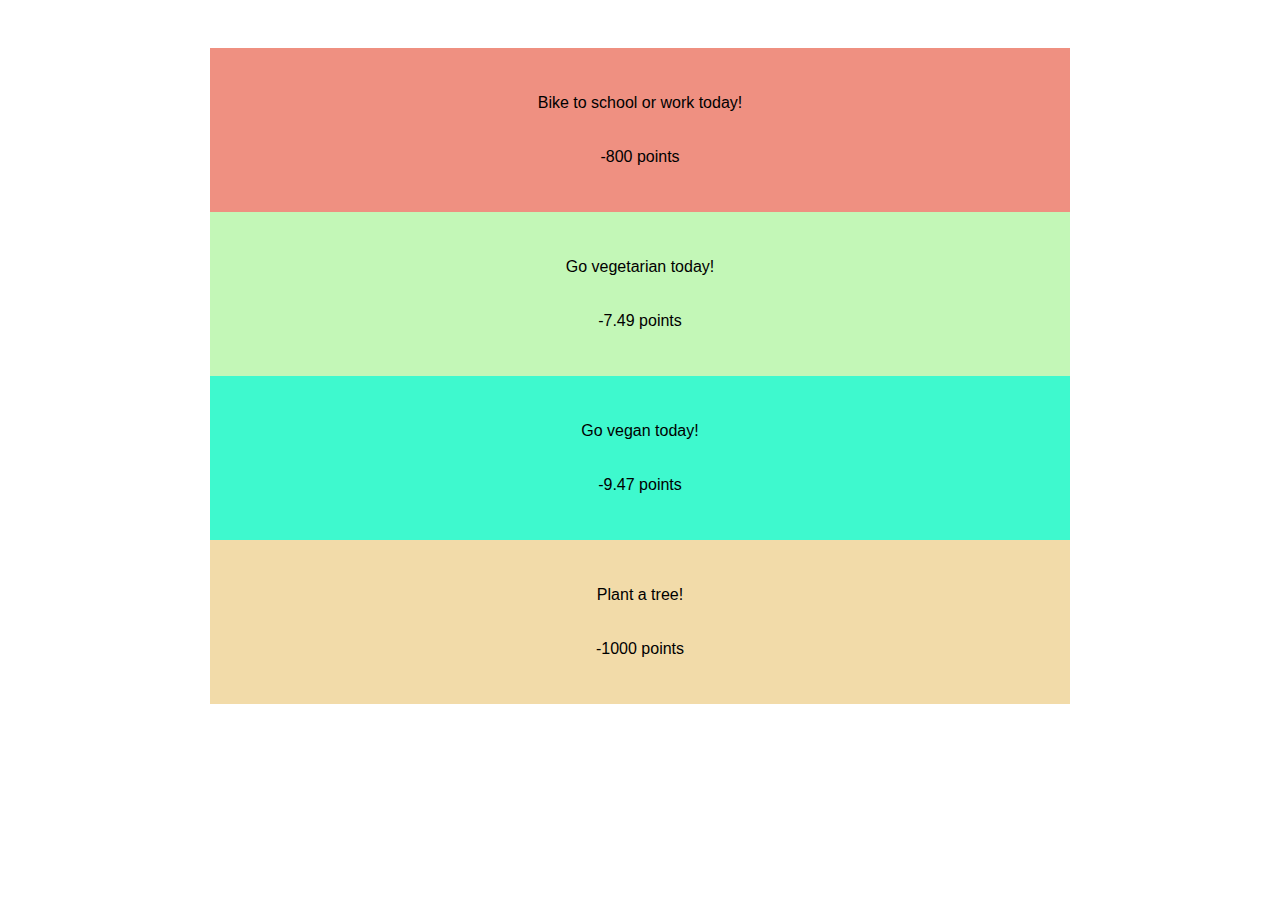
<file: suggestions.html>
<!DOCTYPE html>
<HTML>
	<head>
		<title>Suggestions</title>
		<style>
			#bike {
				background-color: #ef9081;
			}

			#veggie {
				background-color: #c3f7b7;
			}

			#vegan {
				background-color: #3ef9ce;
			}

			#tree {
				background-color: #f2dba9;
			}

			*{
				margin-left: 70px;
				margin-right: 70px;
				padding-top: 10px;
				padding-bottom: 10px;
				font-family: Arial;
			}
		</style>
	</head>

	<body>
		<div id="pts">
			<script>
				document.getElementById("demo").innerHTML = foot;
			</script>
		</div>
		<div id="bike">
			<center><p>Bike to school or work today!</p>
					<p>-800 points</center>

			<script>
				var bikeoffset = 800;
			</script>
		</div>

		<div id="veggie">
			<center><p>Go vegetarian today!</p>
					<p>-7.49 points</center></center>
			<script>
				var veggie = 7.49;
			</script>
		</div>

		<div id="vegan">
			<center><p>Go vegan today!</p>
					<p>-9.47 points</center></center>
			<script>
				var vegan = 9.47;
			</script>
		</div>

		<div id="tree">
			<center><p>Plant a tree!</p>
					<p>-1000 points</center></center>
			<script>
				var tree = 1000;
			</script>
		</div>

	</body>
</HTML>
</file>
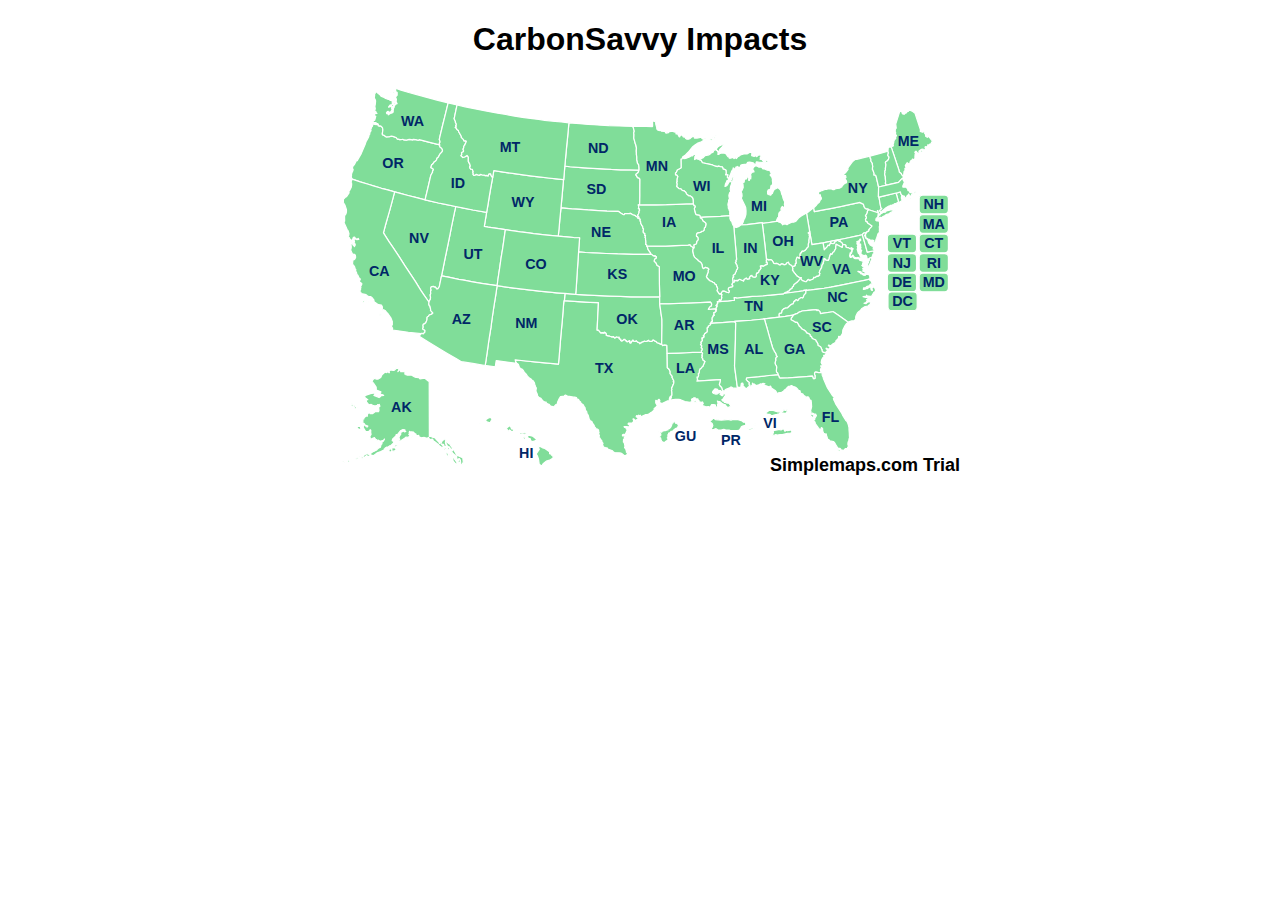
<file: html5usmapv3.8/test.html>
<!DOCTYPE html>
<html lang="en">
  <head>
    <meta http-equiv="content-type" content="text/html; charset=UTF-8">
    <title>CarbonSavvy Impacts</title>
    <script src="mapdata.js"></script>
    <script src="usmap.js"></script>
    <style>
      #ting{
        font-family: Arial;
      }
    </style>
  </head>
  <body>
  <center><h1 id="ting">CarbonSavvy Impacts</h1></center>
    <center><div id="map"></div></center>
    
    
     
	</body>
</html>
</file>
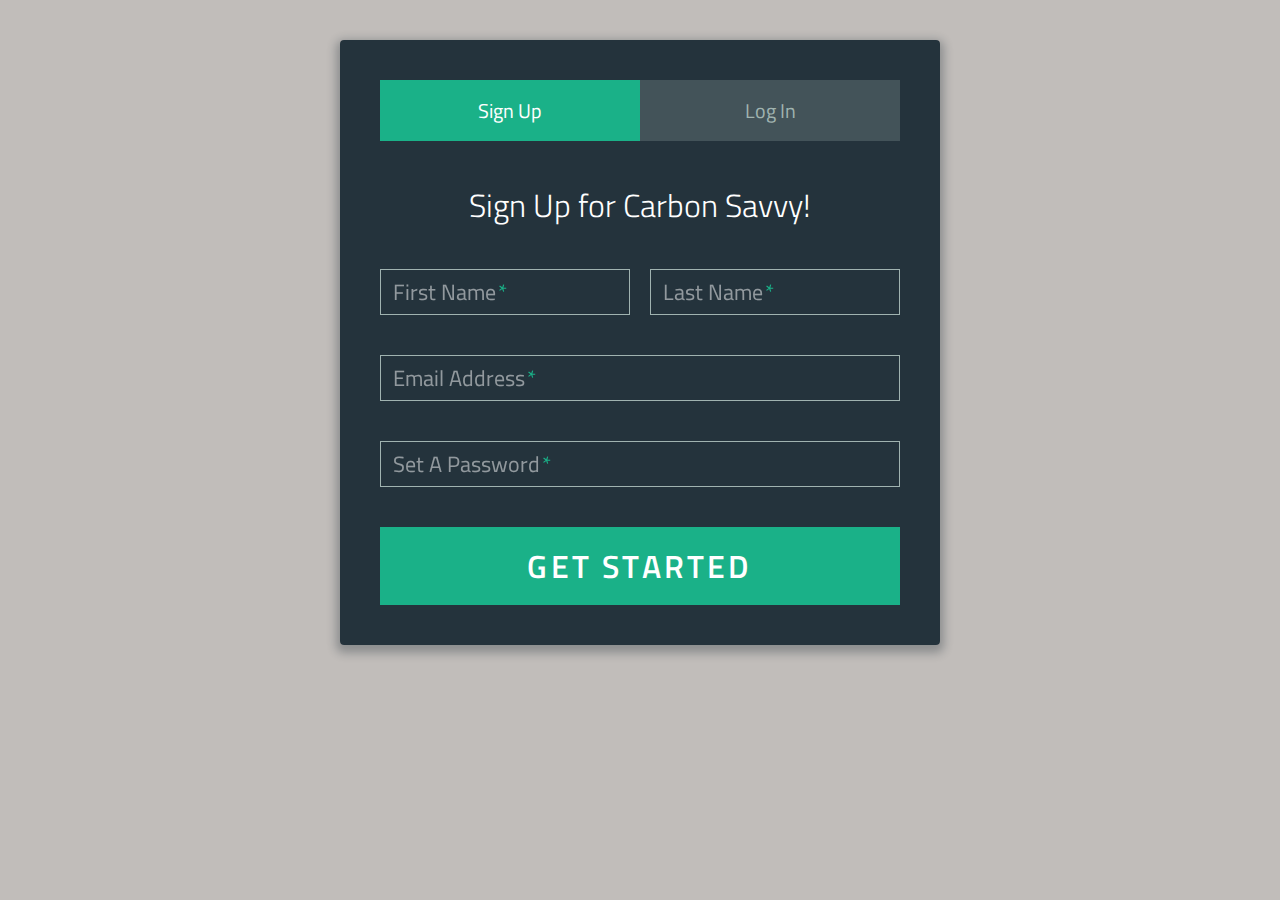
<file: LoginScreen/registration.html>
<!DOCTYPE html>
<html >
  <head>
    <meta charset="UTF-8">
    <title>Sign-Up/Login Form</title>
    <link href='http://fonts.googleapis.com/css?family=Titillium+Web:400,300,600' rel='stylesheet' type='text/css'>
    
    <link rel="stylesheet" href="css/normalize.css">

    
        <link rel="stylesheet" href="css/style.css">

    
    
    
  </head>

  <body>

    <div class="form">
      
      <ul class="tab-group">
        <li class="tab active"><a href="#signup">Sign Up</a></li>
        <li class="tab"><a href="#login">Log In</a></li>
      </ul>
      
      <div class="tab-content">
        <div id="signup">   
          <h1>Sign Up for Carbon Savvy!</h1>
          
          <form action="/" method="post">
          
          <div class="top-row">
            <div class="field-wrap">
              <label>
                First Name<span class="req">*</span>
              </label>
              <input type="text" required autocomplete="off" />
            </div>
        
            <div class="field-wrap">
              <label>
                Last Name<span class="req">*</span>
              </label>
              <input type="text"required autocomplete="off"/>
            </div>
          </div>

          <div class="field-wrap">
            <label>
              Email Address<span class="req">*</span>
            </label>
            <input type="email"required autocomplete="off"/>
          </div>
          
          <div class="field-wrap">
            <label>
              Set A Password<span class="req">*</span>
            </label>
            <input type="password"required autocomplete="off"/>
          </div>
          
          <button type="submit" class="button button-block"/>Get Started</button>
          
          </form>

        </div>
        
        <div id="login">   
          <h1>Carbon Savvy Login</h1>
          
          <form action="/" method="post">
          
            <div class="field-wrap">
            <label>
              Email Address<span class="req">*</span>
            </label>
            <input type="email"required autocomplete="off"/>
          </div>
          
          <div class="field-wrap">
            <label>
              Password<span class="req">*</span>
            </label>
            <input type="password"required autocomplete="off"/>
          </div>
          
          <p class="forgot"><a href="#">Forgot Password?</a></p>
          
          <button class="button button-block"/>Log In</button>
          
          </form>

        </div>
        
      </div><!-- tab-content -->
      
</div> <!-- /form -->
    <script src='http://cdnjs.cloudflare.com/ajax/libs/jquery/2.1.3/jquery.min.js'></script>

        <script src="js/index.js"></script>

    
    
    
  </body>
</html>
</file>
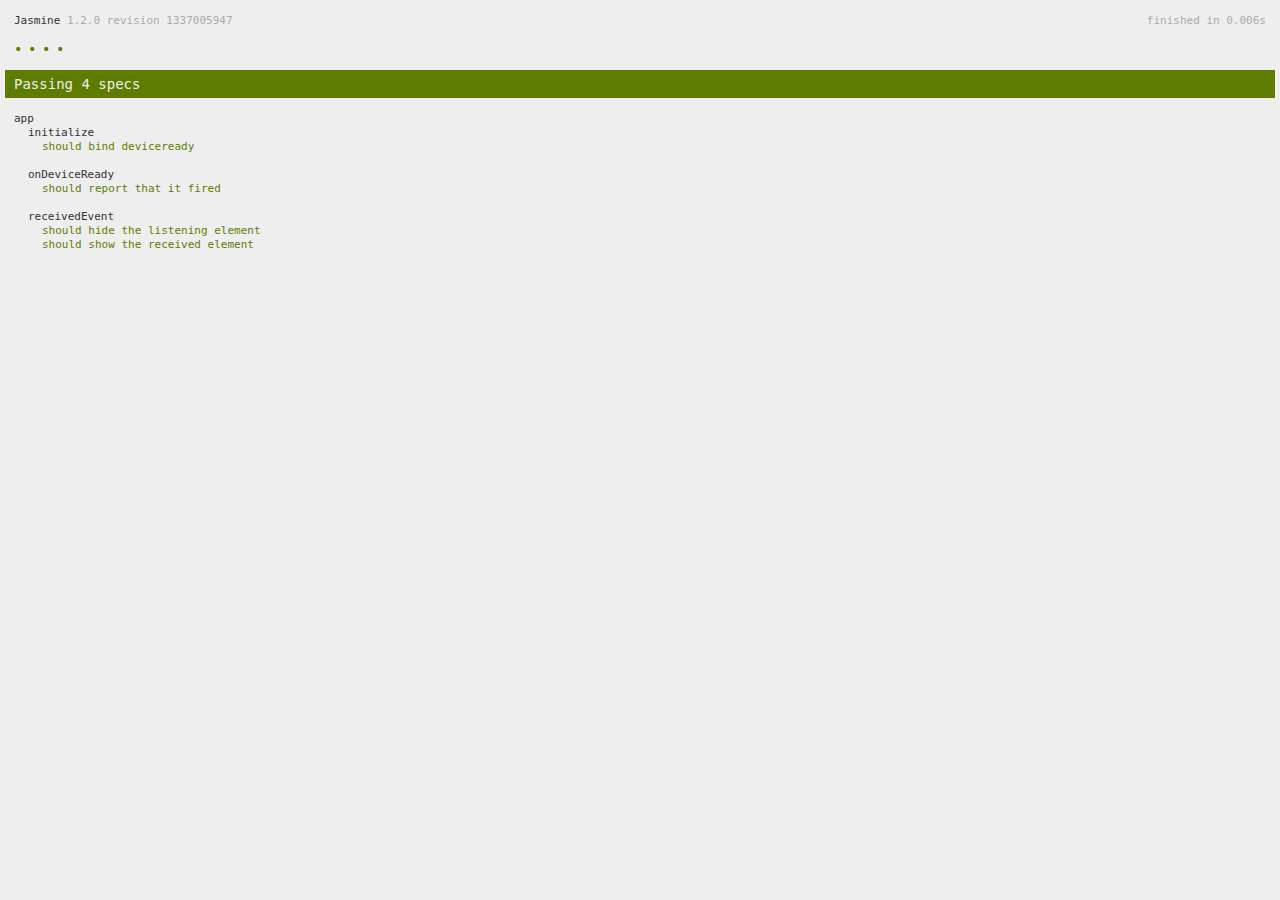
<file: CarbonSavvy/www/spec.html>
<!DOCTYPE html>
<!--
    Licensed to the Apache Software Foundation (ASF) under one
    or more contributor license agreements.  See the NOTICE file
    distributed with this work for additional information
    regarding copyright ownership.  The ASF licenses this file
    to you under the Apache License, Version 2.0 (the
    "License"); you may not use this file except in compliance
    with the License.  You may obtain a copy of the License at

    http://www.apache.org/licenses/LICENSE-2.0

    Unless required by applicable law or agreed to in writing,
    software distributed under the License is distributed on an
    "AS IS" BASIS, WITHOUT WARRANTIES OR CONDITIONS OF ANY
     KIND, either express or implied.  See the License for the
    specific language governing permissions and limitations
    under the License.
-->
<html>
    <head>
        <title>Jasmine Spec Runner</title>

        <!-- jasmine source -->
        <link rel="shortcut icon" type="image/png" href="spec/lib/jasmine-1.2.0/jasmine_favicon.png">
        <link rel="stylesheet" type="text/css" href="spec/lib/jasmine-1.2.0/jasmine.css">
        <script type="text/javascript" src="spec/lib/jasmine-1.2.0/jasmine.js"></script>
        <script type="text/javascript" src="spec/lib/jasmine-1.2.0/jasmine-html.js"></script>

        <!-- include source files here... -->
        <script type="text/javascript" src="js/index.js"></script>

        <!-- include spec files here... -->
        <script type="text/javascript" src="spec/helper.js"></script>
        <script type="text/javascript" src="spec/index.js"></script>

        <script type="text/javascript">
            (function() {
                var jasmineEnv = jasmine.getEnv();
                jasmineEnv.updateInterval = 1000;

                var htmlReporter = new jasmine.HtmlReporter();

                jasmineEnv.addReporter(htmlReporter);

                jasmineEnv.specFilter = function(spec) {
                    return htmlReporter.specFilter(spec);
                };

                var currentWindowOnload = window.onload;

                window.onload = function() {
                    if (currentWindowOnload) {
                        currentWindowOnload();
                    }
                    execJasmine();
                };

                function execJasmine() {
                    jasmineEnv.execute();
                }
            })();
        </script>
    </head>
    <body>
        <div id="stage" style="display:none;"></div>
    </body>
</html>
</file>
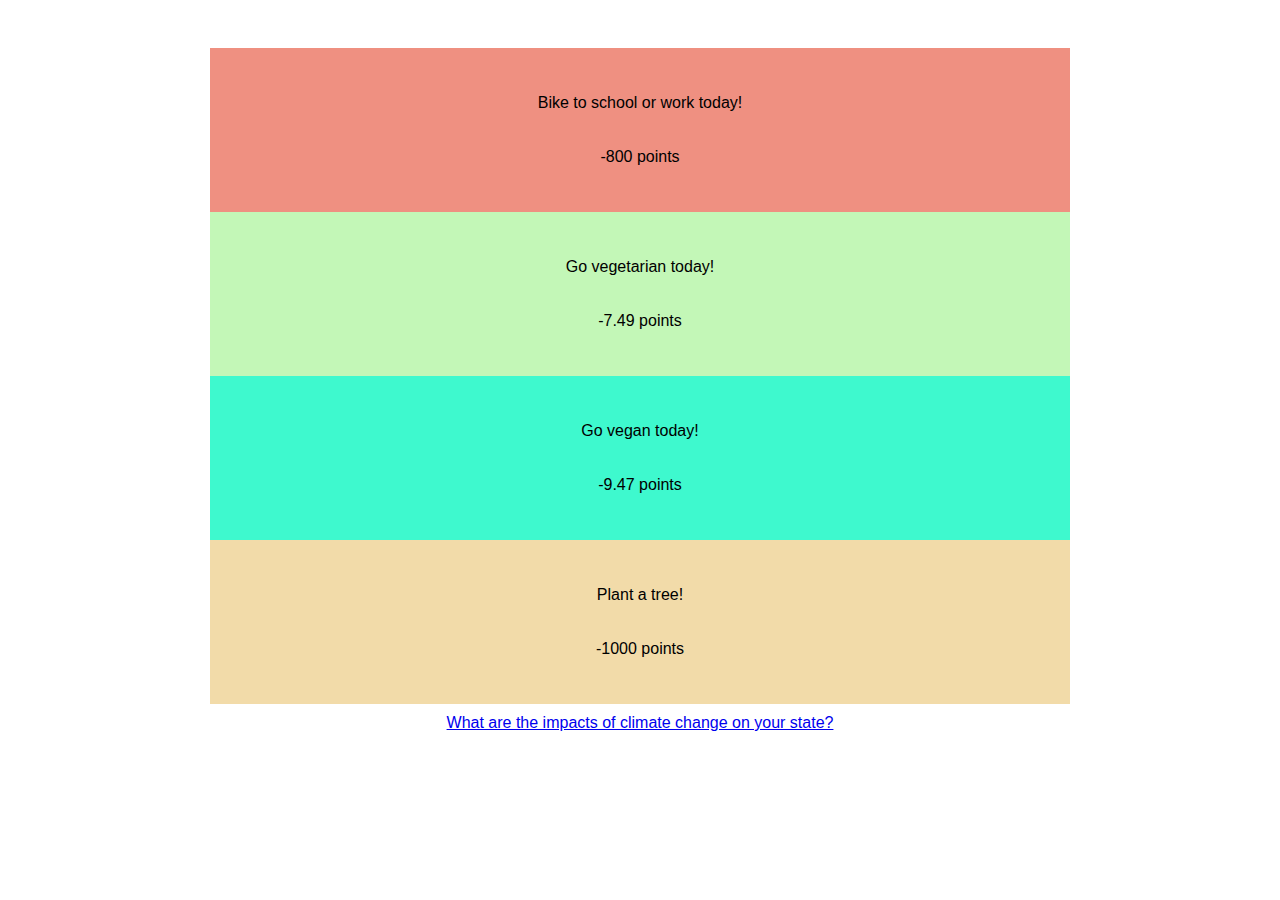
<file: CarbonSavvy/www/suggestions.html>
<!DOCTYPE html>
<HTML>
	<head>
		<title>Suggestions</title>
		<style>
			#bike {
				background-color: #ef9081;
			}

			#veggie {
				background-color: #c3f7b7;
			}

			#vegan {
				background-color: #3ef9ce;
			}

			#tree {
				background-color: #f2dba9;
			}

			*{
				margin-left: 70px;
				margin-right: 70px;
				padding-top: 10px;
				padding-bottom: 10px;
				font-family: Arial;
			}
		</style>
	</head>

	<body>
		<div id="pts">
			<script>
				document.getElementById("demo").innerHTML = foot;
			</script>
		</div>
		<div id="bike">
			<center><p>Bike to school or work today!</p>
					<p>-800 points</center>

			<script>
				var bikeoffset = 800;
			</script>
		</div>

		<div id="veggie">
			<center><p>Go vegetarian today!</p>
					<p>-7.49 points</center></center>
			<script>
				var veggie = 7.49;
			</script>
		</div>

		<div id="vegan">
			<center><p>Go vegan today!</p>
					<p>-9.47 points</center></center>
			<script>
				var vegan = 9.47;
			</script>
		</div>

		<div id="tree">
			<center><p>Plant a tree!</p>
					<p>-1000 points</center></center>
			<script>
				var tree = 1000;
			</script>
		</div>
		
		<center><a href="html5usmapv3.8\test.html">What are the impacts of climate change on your state?</a></center>
	</body>
</HTML>
</file>
<file: LoginScreen/css/style.css>
*, *:before, *:after {
  box-sizing: border-box;
}

html {
  overflow-y: scroll;
}

body {
  background: #c1bdba;
  font-family: 'Titillium Web', sans-serif;
}

a {
  text-decoration: none;
  color: #1ab188;
  -webkit-transition: .5s ease;
  transition: .5s ease;
}
a:hover {
  color: #179b77;
}

.form {
  background: rgba(19, 35, 47, 0.9);
  padding: 40px;
  max-width: 600px;
  margin: 40px auto;
  border-radius: 4px;
  box-shadow: 0 4px 10px 4px rgba(19, 35, 47, 0.3);
}

.tab-group {
  list-style: none;
  padding: 0;
  margin: 0 0 40px 0;
}
.tab-group:after {
  content: "";
  display: table;
  clear: both;
}
.tab-group li a {
  display: block;
  text-decoration: none;
  padding: 15px;
  background: rgba(160, 179, 176, 0.25);
  color: #a0b3b0;
  font-size: 20px;
  float: left;
  width: 50%;
  text-align: center;
  cursor: pointer;
  -webkit-transition: .5s ease;
  transition: .5s ease;
}
.tab-group li a:hover {
  background: #179b77;
  color: #ffffff;
}
.tab-group .active a {
  background: #1ab188;
  color: #ffffff;
}

.tab-content > div:last-child {
  display: none;
}

h1 {
  text-align: center;
  color: #ffffff;
  font-weight: 300;
  margin: 0 0 40px;
}

label {
  position: absolute;
  -webkit-transform: translateY(6px);
          transform: translateY(6px);
  left: 13px;
  color: rgba(255, 255, 255, 0.5);
  -webkit-transition: all 0.25s ease;
  transition: all 0.25s ease;
  -webkit-backface-visibility: hidden;
  pointer-events: none;
  font-size: 22px;
}
label .req {
  margin: 2px;
  color: #1ab188;
}

label.active {
  -webkit-transform: translateY(50px);
          transform: translateY(50px);
  left: 2px;
  font-size: 14px;
}
label.active .req {
  opacity: 0;
}

label.highlight {
  color: #ffffff;
}

input, textarea {
  font-size: 22px;
  display: block;
  width: 100%;
  height: 100%;
  padding: 5px 10px;
  background: none;
  background-image: none;
  border: 1px solid #a0b3b0;
  color: #ffffff;
  border-radius: 0;
  -webkit-transition: border-color .25s ease, box-shadow .25s ease;
  transition: border-color .25s ease, box-shadow .25s ease;
}
input:focus, textarea:focus {
  outline: 0;
  border-color: #1ab188;
}

textarea {
  border: 2px solid #a0b3b0;
  resize: vertical;
}

.field-wrap {
  position: relative;
  margin-bottom: 40px;
}

.top-row:after {
  content: "";
  display: table;
  clear: both;
}
.top-row > div {
  float: left;
  width: 48%;
  margin-right: 4%;
}
.top-row > div:last-child {
  margin: 0;
}

.button {
  border: 0;
  outline: none;
  border-radius: 0;
  padding: 15px 0;
  font-size: 2rem;
  font-weight: 600;
  text-transform: uppercase;
  letter-spacing: .1em;
  background: #1ab188;
  color: #ffffff;
  -webkit-transition: all 0.5s ease;
  transition: all 0.5s ease;
  -webkit-appearance: none;
}
.button:hover, .button:focus {
  background: #179b77;
}

.button-block {
  display: block;
  width: 100%;
}

.forgot {
  margin-top: -20px;
  text-align: right;
}
</file>
<file: CarbonSavvy/www/spec/lib/jasmine-1.2.0/jasmine.css>
body { background-color: #eeeeee; padding: 0; margin: 5px; overflow-y: scroll; }

#HTMLReporter { font-size: 11px; font-family: Monaco, "Lucida Console", monospace; line-height: 14px; color: #333333; }
#HTMLReporter a { text-decoration: none; }
#HTMLReporter a:hover { text-decoration: underline; }
#HTMLReporter p, #HTMLReporter h1, #HTMLReporter h2, #HTMLReporter h3, #HTMLReporter h4, #HTMLReporter h5, #HTMLReporter h6 { margin: 0; line-height: 14px; }
#HTMLReporter .banner, #HTMLReporter .symbolSummary, #HTMLReporter .summary, #HTMLReporter .resultMessage, #HTMLReporter .specDetail .description, #HTMLReporter .alert .bar, #HTMLReporter .stackTrace { padding-left: 9px; padding-right: 9px; }
#HTMLReporter #jasmine_content { position: fixed; right: 100%; }
#HTMLReporter .version { color: #aaaaaa; }
#HTMLReporter .banner { margin-top: 14px; }
#HTMLReporter .duration { color: #aaaaaa; float: right; }
#HTMLReporter .symbolSummary { overflow: hidden; *zoom: 1; margin: 14px 0; }
#HTMLReporter .symbolSummary li { display: block; float: left; height: 7px; width: 14px; margin-bottom: 7px; font-size: 16px; }
#HTMLReporter .symbolSummary li.passed { font-size: 14px; }
#HTMLReporter .symbolSummary li.passed:before { color: #5e7d00; content: "\02022"; }
#HTMLReporter .symbolSummary li.failed { line-height: 9px; }
#HTMLReporter .symbolSummary li.failed:before { color: #b03911; content: "x"; font-weight: bold; margin-left: -1px; }
#HTMLReporter .symbolSummary li.skipped { font-size: 14px; }
#HTMLReporter .symbolSummary li.skipped:before { color: #bababa; content: "\02022"; }
#HTMLReporter .symbolSummary li.pending { line-height: 11px; }
#HTMLReporter .symbolSummary li.pending:before { color: #aaaaaa; content: "-"; }
#HTMLReporter .bar { line-height: 28px; font-size: 14px; display: block; color: #eee; }
#HTMLReporter .runningAlert { background-color: #666666; }
#HTMLReporter .skippedAlert { background-color: #aaaaaa; }
#HTMLReporter .skippedAlert:first-child { background-color: #333333; }
#HTMLReporter .skippedAlert:hover { text-decoration: none; color: white; text-decoration: underline; }
#HTMLReporter .passingAlert { background-color: #a6b779; }
#HTMLReporter .passingAlert:first-child { background-color: #5e7d00; }
#HTMLReporter .failingAlert { background-color: #cf867e; }
#HTMLReporter .failingAlert:first-child { background-color: #b03911; }
#HTMLReporter .results { margin-top: 14px; }
#HTMLReporter #details { display: none; }
#HTMLReporter .resultsMenu, #HTMLReporter .resultsMenu a { background-color: #fff; color: #333333; }
#HTMLReporter.showDetails .summaryMenuItem { font-weight: normal; text-decoration: inherit; }
#HTMLReporter.showDetails .summaryMenuItem:hover { text-decoration: underline; }
#HTMLReporter.showDetails .detailsMenuItem { font-weight: bold; text-decoration: underline; }
#HTMLReporter.showDetails .summary { display: none; }
#HTMLReporter.showDetails #details { display: block; }
#HTMLReporter .summaryMenuItem { font-weight: bold; text-decoration: underline; }
#HTMLReporter .summary { margin-top: 14px; }
#HTMLReporter .summary .suite .suite, #HTMLReporter .summary .specSummary { margin-left: 14px; }
#HTMLReporter .summary .specSummary.passed a { color: #5e7d00; }
#HTMLReporter .summary .specSummary.failed a { color: #b03911; }
#HTMLReporter .description + .suite { margin-top: 0; }
#HTMLReporter .suite { margin-top: 14px; }
#HTMLReporter .suite a { color: #333333; }
#HTMLReporter #details .specDetail { margin-bottom: 28px; }
#HTMLReporter #details .specDetail .description { display: block; color: white; background-color: #b03911; }
#HTMLReporter .resultMessage { padding-top: 14px; color: #333333; }
#HTMLReporter .resultMessage span.result { display: block; }
#HTMLReporter .stackTrace { margin: 5px 0 0 0; max-height: 224px; overflow: auto; line-height: 18px; color: #666666; border: 1px solid #ddd; background: white; white-space: pre; }

#TrivialReporter { padding: 8px 13px; position: absolute; top: 0; bottom: 0; left: 0; right: 0; overflow-y: scroll; background-color: white; font-family: "Helvetica Neue Light", "Lucida Grande", "Calibri", "Arial", sans-serif; /*.resultMessage {*/ /*white-space: pre;*/ /*}*/ }
#TrivialReporter a:visited, #TrivialReporter a { color: #303; }
#TrivialReporter a:hover, #TrivialReporter a:active { color: blue; }
#TrivialReporter .run_spec { float: right; padding-right: 5px; font-size: .8em; text-decoration: none; }
#TrivialReporter .banner { color: #303; background-color: #fef; padding: 5px; }
#TrivialReporter .logo { float: left; font-size: 1.1em; padding-left: 5px; }
#TrivialReporter .logo .version { font-size: .6em; padding-left: 1em; }
#TrivialReporter .runner.running { background-color: yellow; }
#TrivialReporter .options { text-align: right; font-size: .8em; }
#TrivialReporter .suite { border: 1px outset gray; margin: 5px 0; padding-left: 1em; }
#TrivialReporter .suite .suite { margin: 5px; }
#TrivialReporter .suite.passed { background-color: #dfd; }
#TrivialReporter .suite.failed { background-color: #fdd; }
#TrivialReporter .spec { margin: 5px; padding-left: 1em; clear: both; }
#TrivialReporter .spec.failed, #TrivialReporter .spec.passed, #TrivialReporter .spec.skipped { padding-bottom: 5px; border: 1px solid gray; }
#TrivialReporter .spec.failed { background-color: #fbb; border-color: red; }
#TrivialReporter .spec.passed { background-color: #bfb; border-color: green; }
#TrivialReporter .spec.skipped { background-color: #bbb; }
#TrivialReporter .messages { border-left: 1px dashed gray; padding-left: 1em; padding-right: 1em; }
#TrivialReporter .passed { background-color: #cfc; display: none; }
#TrivialReporter .failed { background-color: #fbb; }
#TrivialReporter .skipped { color: #777; background-color: #eee; display: none; }
#TrivialReporter .resultMessage span.result { display: block; line-height: 2em; color: black; }
#TrivialReporter .resultMessage .mismatch { color: black; }
#TrivialReporter .stackTrace { white-space: pre; font-size: .8em; margin-left: 10px; max-height: 5em; overflow: auto; border: 1px inset red; padding: 1em; background: #eef; }
#TrivialReporter .finished-at { padding-left: 1em; font-size: .6em; }
#TrivialReporter.show-passed .passed, #TrivialReporter.show-skipped .skipped { display: block; }
#TrivialReporter #jasmine_content { position: fixed; right: 100%; }
#TrivialReporter .runner { border: 1px solid gray; display: block; margin: 5px 0; padding: 2px 0 2px 10px; }
</file>
